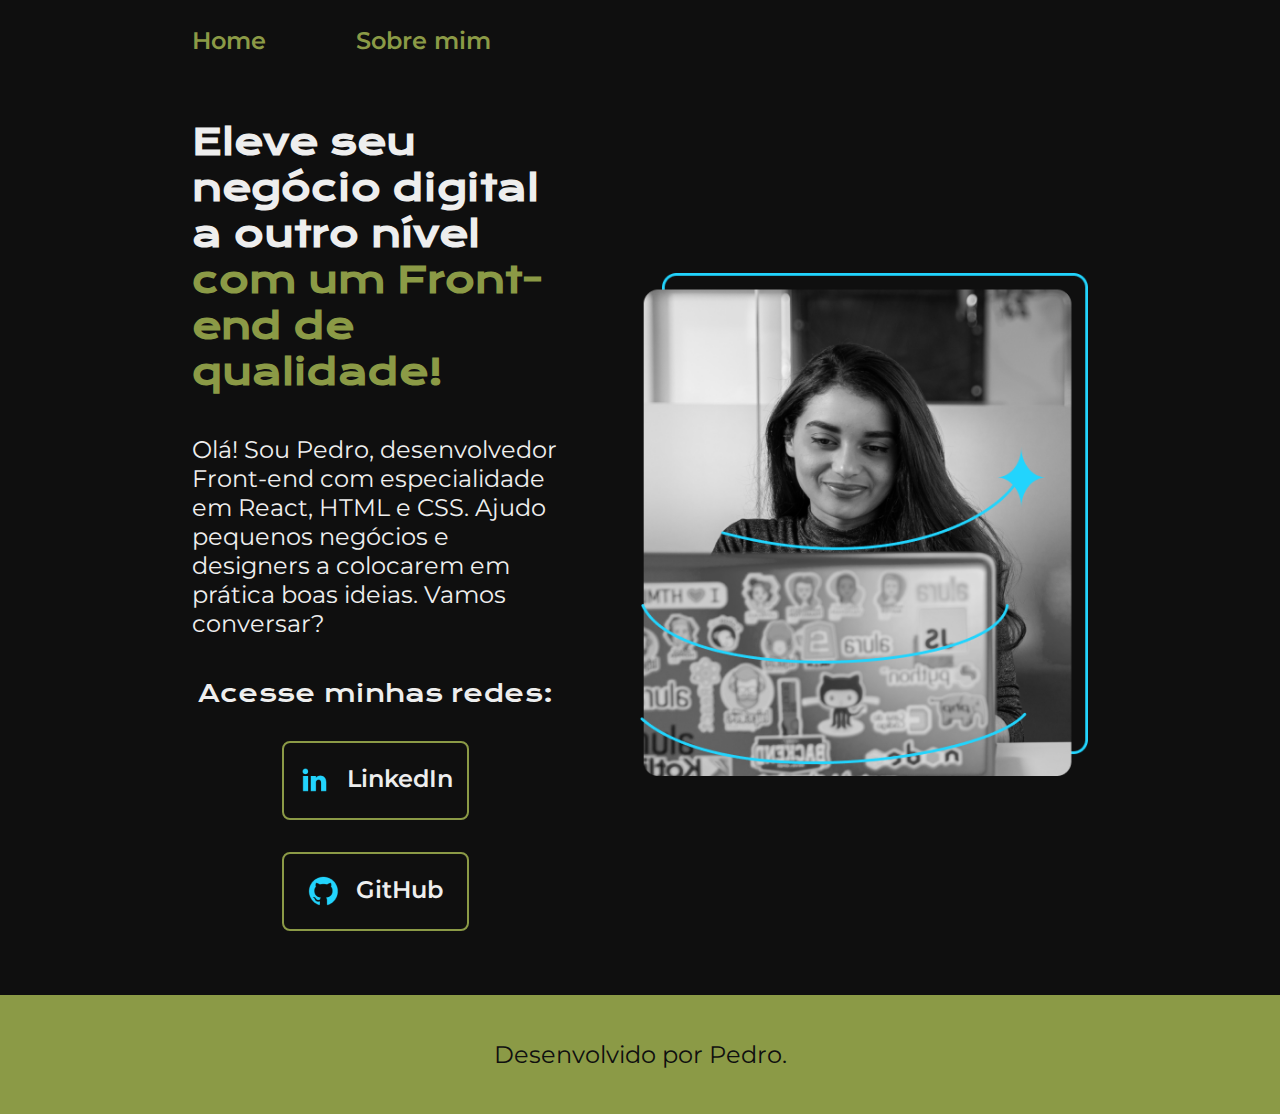
<file: index.html>
<!DOCTYPE html>
<html lang="pt-br">

<head>
    <meta charset="UTF-8">
    <meta http-equiv="X-UA-Compatible" content="IE=edge">
    <meta name="viewport" content="width=device-width, initial-scale=1.0">
    <title>Portifolio</title>
    <link rel="stylesheet" href="./styles/style.css">
</head>

<body>
    <header class="cabecalho">
        <nav class="cabecalho__menu">
            <a class="cabecalho__menu__link" href="index.html">Home</a>
            <a class="cabecalho__menu__link" href="about.html">Sobre mim</a>
        </nav>
    </header>
    <main class="apresentacao">
        <section class="apresentacao__conteudo">
            <h1 class="apresentacao__conteudo__titulo">Eleve seu negócio digital a outro nível<strong 
            class="titulo-destaque"> com um Front-end de qualidade!
            </strong></h1>
            <p class="apresentacao__conteudo__texto">Olá! Sou Pedro, desenvolvedor
            Front-end com especialidade em React, HTML e
            CSS. Ajudo pequenos negócios e designers a
            colocarem em prática boas ideias. Vamos
            conversar?</p>
            <div class="apresentacao__links">
                <h2 class="apresentacao__links__subtitulo">Acesse minhas redes:</h2>
                <a class="apresentacao__links__link" href="https://www.linkedin.com/in/pedro-martins-5665301a1/">
                    <img src="./assets/linkedin.png">
                    LinkedIn</a>
                    
                   
                <a class="apresentacao__links__link" href="https://github.com/PedroMands">
                    <img src="./assets/github.png">
                    GitHub</a>
                    
            </div>
        </section>
        <img class="apresentacao__imagem" src="./assets/image.png" alt="Foto da Joana Santos programando">
    </main>
    <footer class="rodape">
        <p>Desenvolvido por Pedro.</p>
    </footer>
</body>

</html>
</file>
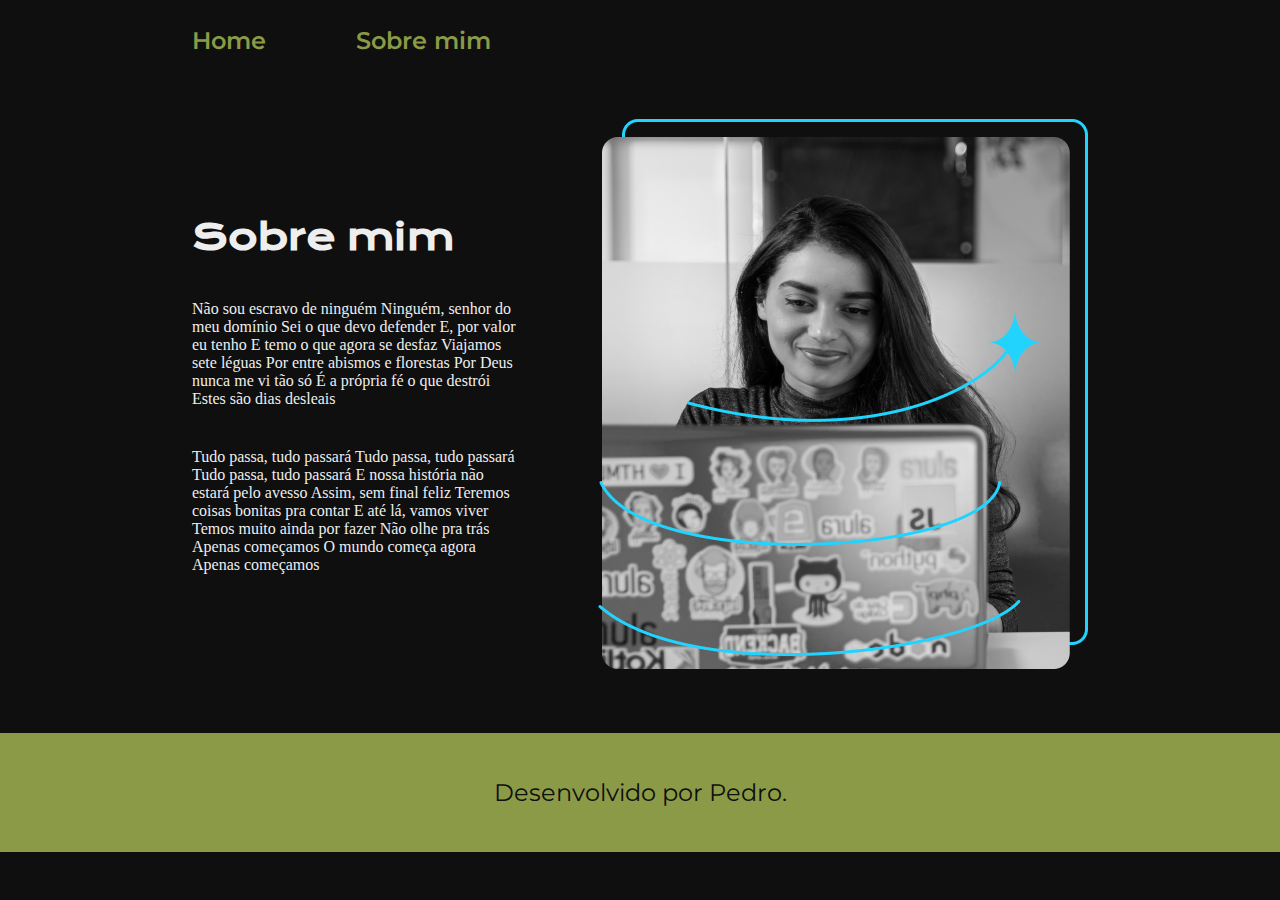
<file: about.html>
<!DOCTYPE html>
<html lang="pt-br">
<head>
    <meta charset="UTF-8">
    <meta name="viewport" content="width=device-width, initial-scale=1.0">
    <title>Sobre mim</title>
    <link rel="stylesheet" href="./styles/style.css">
</head>
<body>
    <header class="cabecalho">
        <nav class="cabecalho__menu">
            <a class="cabecalho__menu__link" href="index.html">Home</a>
            <a class="cabecalho__menu__link" href="about.html">Sobre mim</a>
        </nav>
    </header>
    <main class="apresentacao">
        <section class="apresentacao__conteudo">
            <h1 class="apresentacao__conteudo__titulo">Sobre mim</h1>
            <p class="apresentacao__conteudo__paragrafo">
                Não sou escravo de ninguém
                Ninguém, senhor do meu domínio
                Sei o que devo defender
                E, por valor eu tenho
                E temo o que agora se desfaz
                Viajamos sete léguas
                Por entre abismos e florestas
                Por Deus nunca me vi tão só
                É a própria fé o que destrói
                Estes são dias desleais
            </p>
            <p class="apresentacao__conteudo__paragrafo">
                Tudo passa, tudo passará
                Tudo passa, tudo passará
                Tudo passa, tudo passará
                E nossa história não estará pelo avesso
                Assim, sem final feliz
                Teremos coisas bonitas pra contar
                E até lá, vamos viver
                Temos muito ainda por fazer
                Não olhe pra trás
                Apenas começamos
                O mundo começa agora
                Apenas começamos
            </p> 
        </section>
        <img src="./assets/image.png" alt="Foto da Joana Santos programando">
    </main>
    <footer class="rodape">
        <p>Desenvolvido por Pedro.</p>
    </footer>
</body>
</html>
</file>
<file: styles/style.css>
@import url('https://fonts.googleapis.com/css2?family=Krona+One&family=Montserrat:wght@400;600&display=swap');

:root{
    --cor-principal: #0f0f0f;
    --cor-secundaria: #eeeeee;
    --cor-terciaria: #8b9a46;
    --cor-hover: #541212;

    --fonte-primaria: 'Krona One', sans-serif;;
    --fonte-segudaria: 'Montserrat', sans-serif;;
}


*{
    margin: 0;
    padding: 0;
}

body{
    box-sizing: border-box;
    background-color: var(--cor-principal);
    color: var(--cor-secundaria);
}

.titulo-destaque{
    color: var(--cor-terciaria);
}

.cabecalho{
    padding: 2% 0 0 15%;
}

.cabecalho__menu{
    display: flex;
    gap: 90px;
}

.cabecalho__menu__link{
    font-family: var(--fonte-segudaria);
    text-decoration: none;
    font-size: 1.5rem;
    font-weight: 600;
    color: var(--cor-terciaria);
}

.apresentacao{
    padding: 5% 15%;
    display: flex;
    align-items: center;
    justify-content: space-between;
    gap: 82px;
}
.apresentacao__conteudo{
    width: 50%;
    display: flex;
    flex-direction: column;
    gap: 40px;
}

.apresentacao__conteudo__titulo{
    font-size: 2.25rem;
    font-family: var(--fonte-primaria);
}

.apresentacao__imagem{
    width: 50%;
}

.apresentacao__conteudo__texto{
    font-size: 1.5rem;
    font-family: var(--fonte-segudaria);
}

.apresentacao__links{
    display: flex;
    flex-direction: column;
    justify-content: space-between;
    align-items: center;
    gap: 32px;
}

.apresentacao__links__subtitulo{
    font-family: var(--fonte-primaria);
    font-weight: 400;
    font-size: 1.5rem;

}

.apresentacao__links__link{
    /* background-color: #22D4FD; */
    display: flex;
    justify-content: center;
    gap: 16px;
    border: 2px solid var(--cor-terciaria);
    width: 50%;
    text-align: center;
    border-radius: 8px;
    font-size: 1.5rem;
    font-weight: 600;
    padding: 21.5px 0;
    text-decoration: none;
    color: var(--cor-secundaria);
    font-family: 'Montserrat', sans-serif;
}

.apresentacao__links__link:hover{
    background-color: var(--cor-hover);
}

.rodape{
    padding: 45px;
    color: var(--cor-principal);
    background-color: var(--cor-terciaria);
    text-align: center;
    font-family: 'Montserrat',sans-serif;
    font-size: 1.5rem;
}

@media (max-width: 1200px) {
    .cabecalho{
        padding: 10%;
    }

    .cabecalho__menu{
        justify-content: center;
    }
    
    .apresentacao{
        flex-direction: column-reverse;
        padding: 5%;
    }

    .apresentacao__conteudo{
        width: auto;
    }


}
</file>
